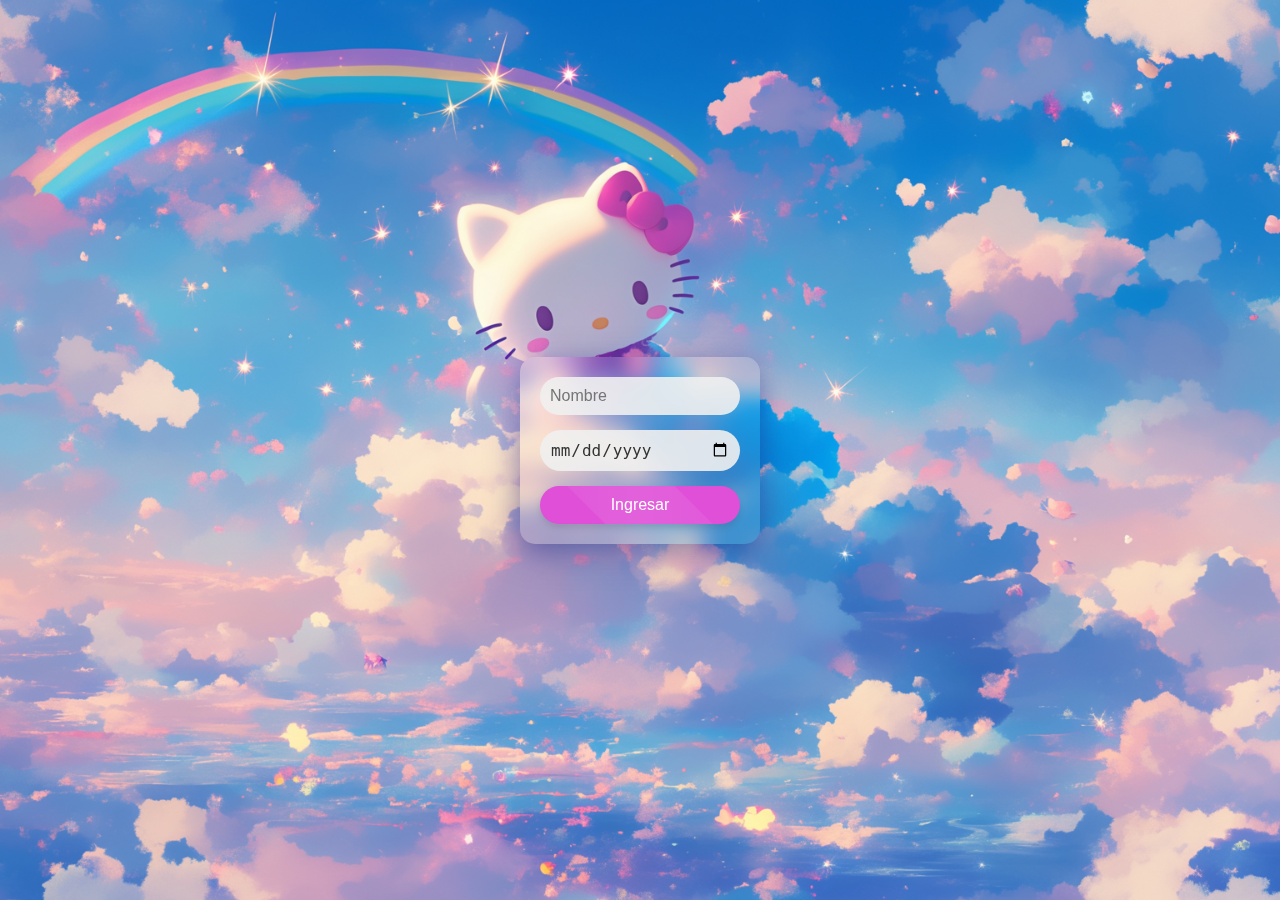
<file: index.html>
<!DOCTYPE html>
<html lang="en">
<head>
    <meta charset="UTF-8">
    <meta name="viewport" content="width=device-width, initial-scale=1.0">
    <link rel="stylesheet" href="styles-login.css">
    <title>Login</title>
</head>
<body>
    <div class="background"></div>
    <div class="login-container">
        <form class="login-form" onsubmit="processLogin(event)">
            <input type="text" id="nombre" placeholder="Nombre" required>
            <input type="date" id="fecha" required>
            <button type="submit">Ingresar</button>
        </form>
    </div>
    <script src="login.js"></script>
</body>
</html>
</file>
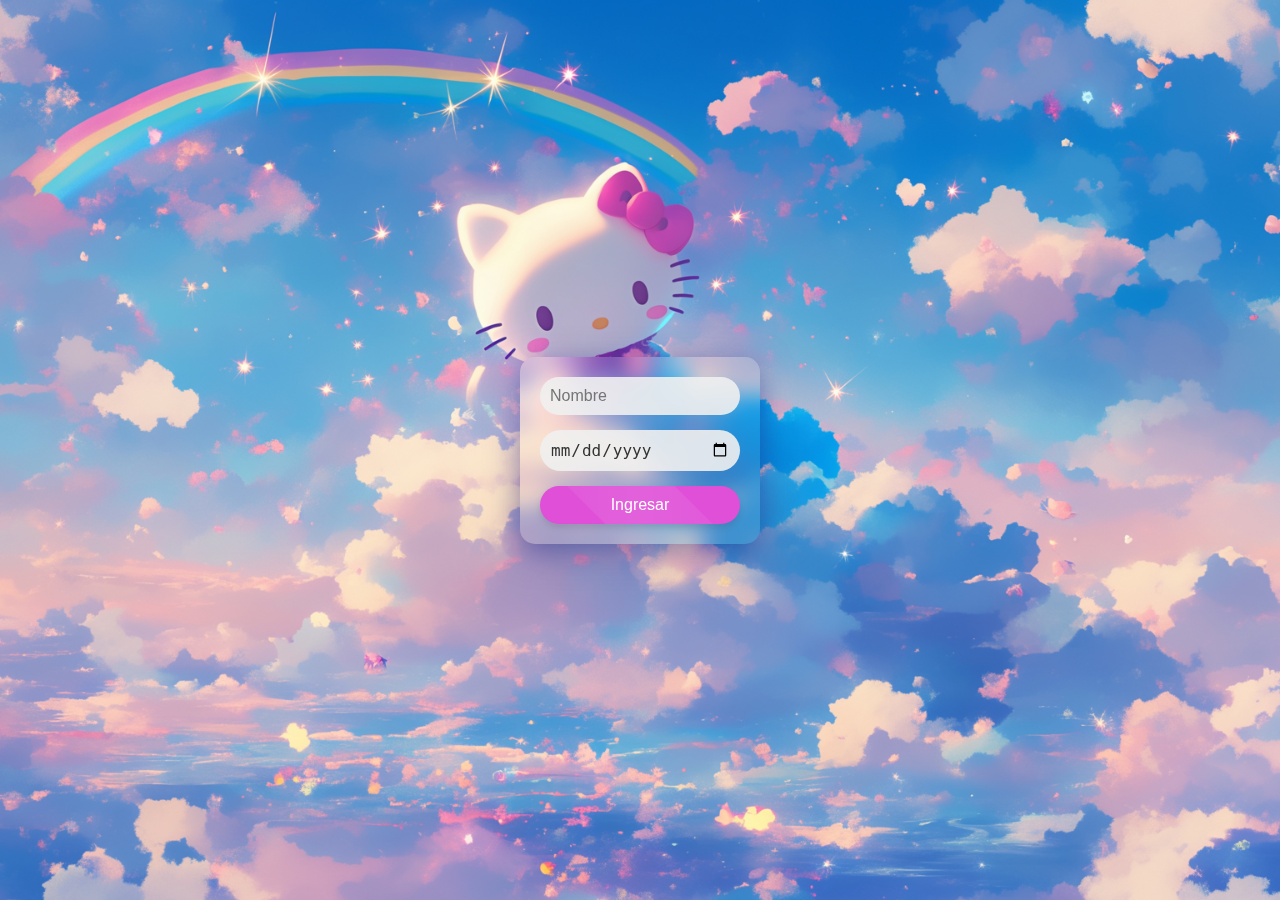
<file: login.html>
<!DOCTYPE html>
<html lang="en">
<head>
    <meta charset="UTF-8">
    <meta name="viewport" content="width=device-width, initial-scale=1.0">
    <link rel="stylesheet" href="styles-login.css">
    <title>Login</title>
</head>
<body>
    <div class="background"></div>
    <div class="login-container">
        <form class="login-form" onsubmit="processLogin(event)">
            <input type="text" id="nombre" placeholder="Nombre" required>
            <input type="date" id="fecha" required>
            <button type="submit">Ingresar</button>
        </form>
    </div>
    <script src="login.js"></script>
</body>
</html>
</file>
<file: styles-login.css>
body {
    font-family: Arial, sans-serif;
    background-color: #f0f0f000;
    background: #00000052;
    display: flex;
    justify-content: center;
    align-items: center;
    height: 100vh;
    margin: 0;
    overflow: hidden;
}

.background {
    position: absolute;
    top: 0;
    left: 0;
    width: 100%;
    height: 100%;
    background: url(img/background.jpg) no-repeat center center/cover;
    filter: blur(0px); 
    z-index: -1;
}

.login-container {
    background-color: rgba(255, 255, 255, 0.144);
    backdrop-filter: blur(10px);
    padding: 20px;
    border-radius: 15px;
    box-shadow: 0 4px 10px rgba(255, 240, 109, 0.575);
    text-align: center;
    width: 50%;
    max-width: 200px;
    z-index: 1;
    background: linear-gradient(
        135deg,
        rgba(255, 255, 255, 0.1),
        rgba(255, 255, 255, 0.05)
    );
    box-shadow: 0 8px 32px 0 rgba(31, 38, 135, 0.533);
    animation: pulse 3s infinite;
    animation: fadeIn 1s ease-in;
}
@keyframes fadeIn {
    from { opacity: 0; transform: translateY(20px); }
    to { opacity: 1; transform: translateY(0); }
}
@keyframes pulse {
    0% { transform: scale(1); }
    50% { transform: scale(1.02); }
    100% { transform: scale(1); }
}

.login-form {
    display: flex;
    flex-direction: column;
    gap: 15px;
    
}

.login-form input, .login-form button {
    padding: 10px;
    border: none;
    border-radius: 25px;
    outline: none;
    font-size: 16px;
    
}

.login-form input {
    background-color: rgba(240, 240, 240, 0.9);
    color: #333;
}

.login-form button {
    background-color: #df4fd7;
    color: #fff;
    cursor: pointer;
    transition: background-color 0.3s ease;
    position: relative;
    transition: all 0.3s cubic-bezier(0.4, 0, 0.2, 1);
    box-shadow: 0 4px 6px rgba(0, 0, 0, 0.1);
    position: relative;
    overflow: hidden;
}

.login-form button:active:after {
    content: '';
    position: absolute;
    top: 50%;
    left: 50%;
    width: 5px;
    height: 5px;
    background: rgba(255, 255, 255, 0.5);
    opacity: 0;
    border-radius: 100%;
    transform: scale(1, 1) translate(-50%);
    animation: ripple 0.6s linear;
    
}
.login-form button:after {
    content: '';
    position: absolute;
    top: -50%;
    left: -50%;
    width: 200%;
    height: 200%;
    background: linear-gradient(
        45deg,
        rgba(255,255,255,0) 0%,
        rgba(255,255,255,0.1) 50%,
        rgba(255,255,255,0) 100%
    );
    transform: rotate(45deg);
    transition: 0.5s;
}

@keyframes ripple {
    0% {
        transform: scale(0, 0);
        opacity: 0.5;
    }
    100% {
        transform: scale(20, 20);
        opacity: 0;
    }
}
.login-form button:hover:after {
    left: 100%;
}
.login-form button:hover {
    background-color: #2980b9;
    transform: translateY(-2px);
    box-shadow: 0 7px 10px rgba(0, 0, 0, 0.2);
}
</file>
